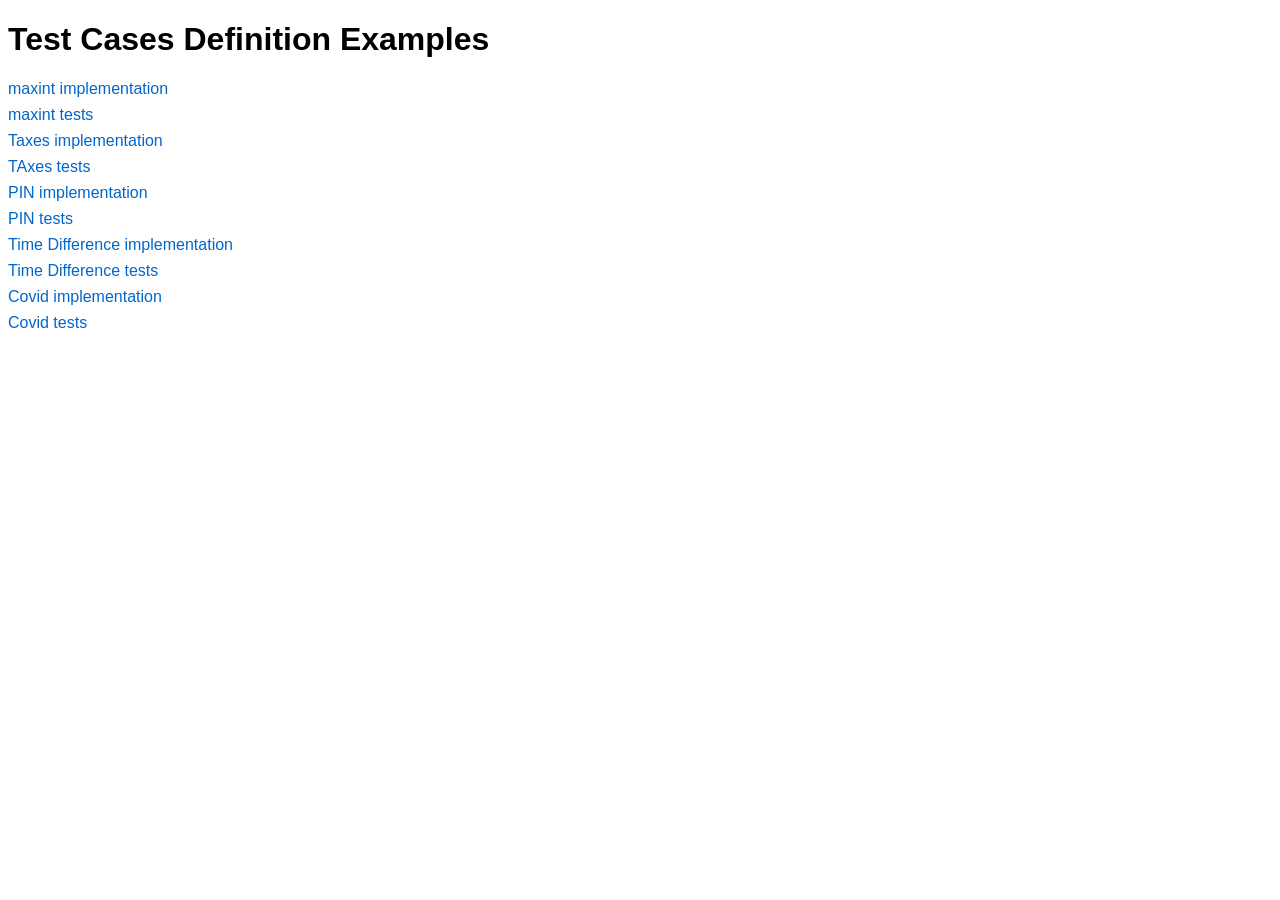
<file: index.html>
<!DOCTYPE html>
<html lang="es">
<head>
    <meta charset="UTF-8">
    <meta name="viewport" content="width=device-width, initial-scale=1.0">
    <title>Examples</title>
    <style>
        body { font-family: Arial, sans-serif; }
        ul { list-style-type: none; padding: 0; }
        li { margin: 8px 0; }
        a { text-decoration: none; color: #0066cc; }
        a:hover { text-decoration: underline; }
    </style>
</head>
<body>
    <h1>Test Cases Definition Examples</h1>
    <ul>
        <li><a href="maxint/index.html">maxint implementation</a></li>
        <li><a href="maxint/test.html">maxint tests</a></li>
        <li><a href="taxes/index.html">Taxes implementation</a></li>
        <li><a href="taxes/test.html">TAxes tests</a></li>
        <li><a href="pin/index.html">PIN implementation</a></li>
        <li><a href="pin/test.html">PIN tests</a></li>
        <li><a href="timedifference/index.html">Time Difference implementation</a></li>
        <li><a href="timedifference/test.html">Time Difference tests</a></li>
        <li><a href="covid/index.html">Covid implementation</a></li>
        <li><a href="covid/test.html">Covid tests</a></li>
    </ul>
</body>
</html>
</file>
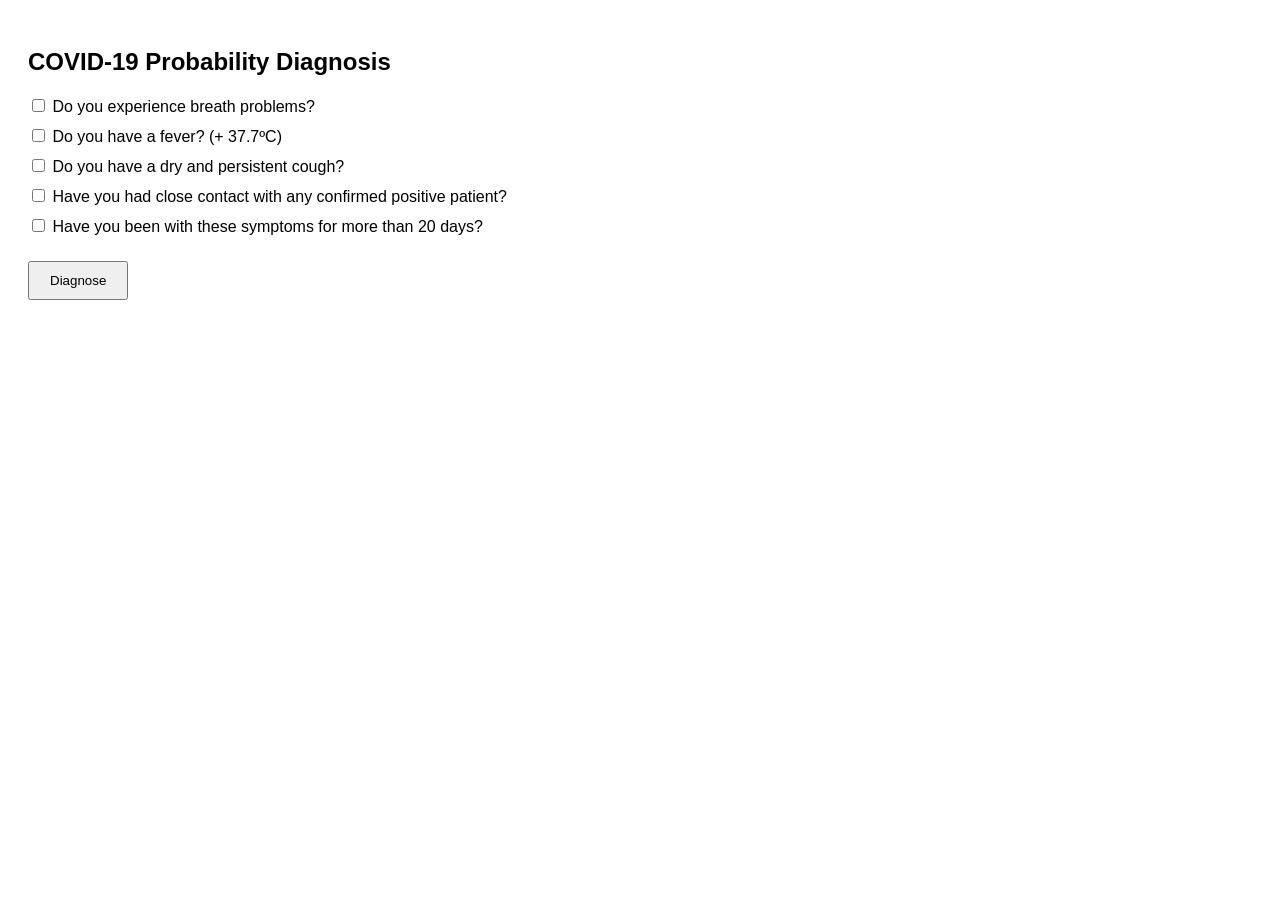
<file: covid/index.html>
<!DOCTYPE html>
<html lang="en">
<head>
  <meta charset="UTF-8">
  <meta name="viewport" content="width=device-width, initial-scale=1.0">
  <title>COVID-19 Diagnosis App</title>
  <link rel="stylesheet" href="style.css">
</head>
<body>

  <h2>COVID-19 Probability Diagnosis</h2>

  <div class="question">
    <label><input type="checkbox" id="breath"> Do you experience breath problems?</label>
  </div>
  <div class="question">
    <label><input type="checkbox" id="fever"> Do you have a fever? (+ 37.7ºC)</label>
  </div>
  <div class="question">
    <label><input type="checkbox" id="cough"> Do you have a dry and persistent cough?</label>
  </div>
  <div class="question">
    <label><input type="checkbox" id="contact"> Have you had close contact with any confirmed positive patient?</label>
  </div>
  <div class="question">
    <label><input type="checkbox" id="over20"> Have you been with these symptoms for more than 20 days?</label>
  </div>

  <button onclick="runDiagnosis()">Diagnose</button>

  <div class="result" id="result"></div>

  <script src="script.js"></script>
</body>
</html>
</file>
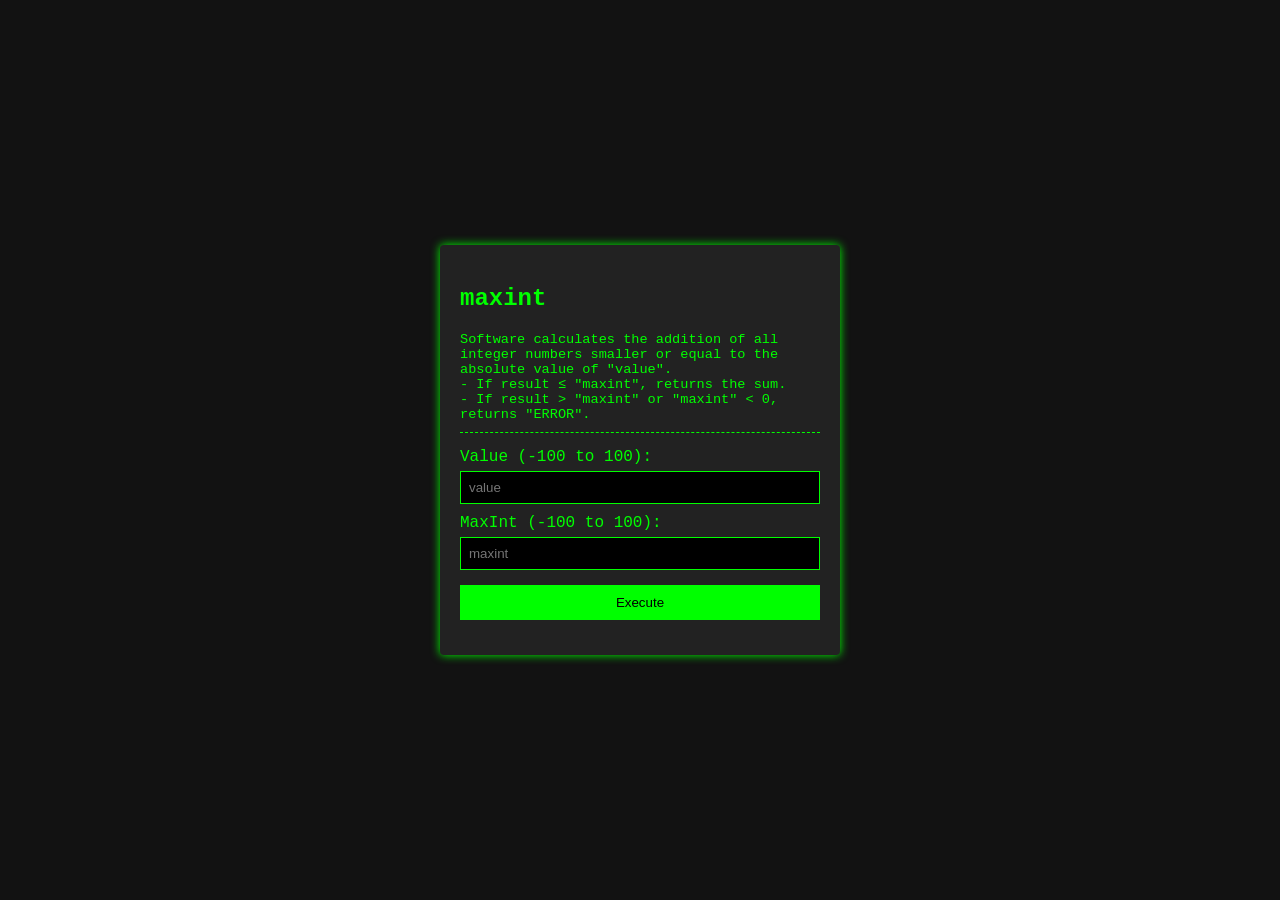
<file: maxint/index.html>
<!DOCTYPE html>
<html lang="en">
<head>
    <meta charset="UTF-8">
    <meta name="viewport" content="width=device-width, initial-scale=1.0">
    <title>maxint</title>
    <link rel="stylesheet" href="style.css">
</head>
<body>
<div class="container">
    <h2>maxint</h2>
    <div class="description">
        Software calculates the addition of all integer numbers smaller or equal to the absolute value of "value".<br>
        - If result ≤ "maxint", returns the sum.<br>
        - If result > "maxint" or "maxint" < 0, returns "ERROR".
    </div>
    <label for="value">Value (-100 to 100):</label>
    <input type="number" id="value" placeholder="value">
    
    <label for="maxint">MaxInt (-100 to 100):</label>
    <input type="number" id="maxint" placeholder="maxint">
    
    <button onclick="calculate()">Execute</button>
    <div id="result"></div>
</div>
<script src="script.js"></script>
</body>
</html>
</file>
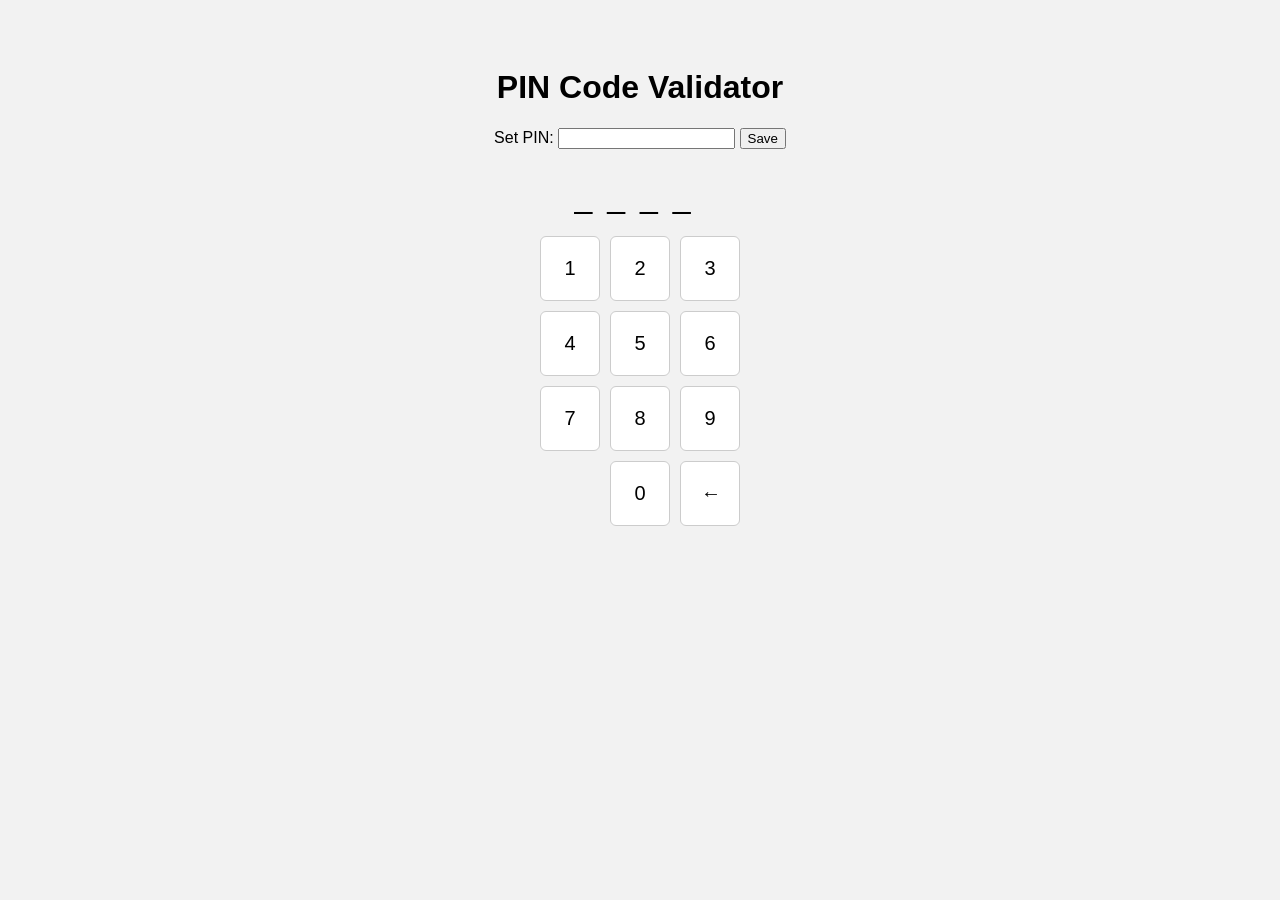
<file: pin/index.html>
<!DOCTYPE html>
<html lang="en">
<head>
  <meta charset="UTF-8">
  <title>PIN Code Validation App</title>
  <link rel="stylesheet" href="style.css">
</head>
<body>
  <h1>PIN Code Validator</h1>

  <div id="pin-setup">
    <label>Set PIN: <input type="password" id="set-pin" maxlength="4" /></label>
    <button onclick="savePIN()">Save</button>
  </div>

  <div id="display">____</div>
  <div class="keypad" id="keypad"></div>
  <div id="result"></div>

  <script src="script.js"></script>
</body>
</html>
</file>
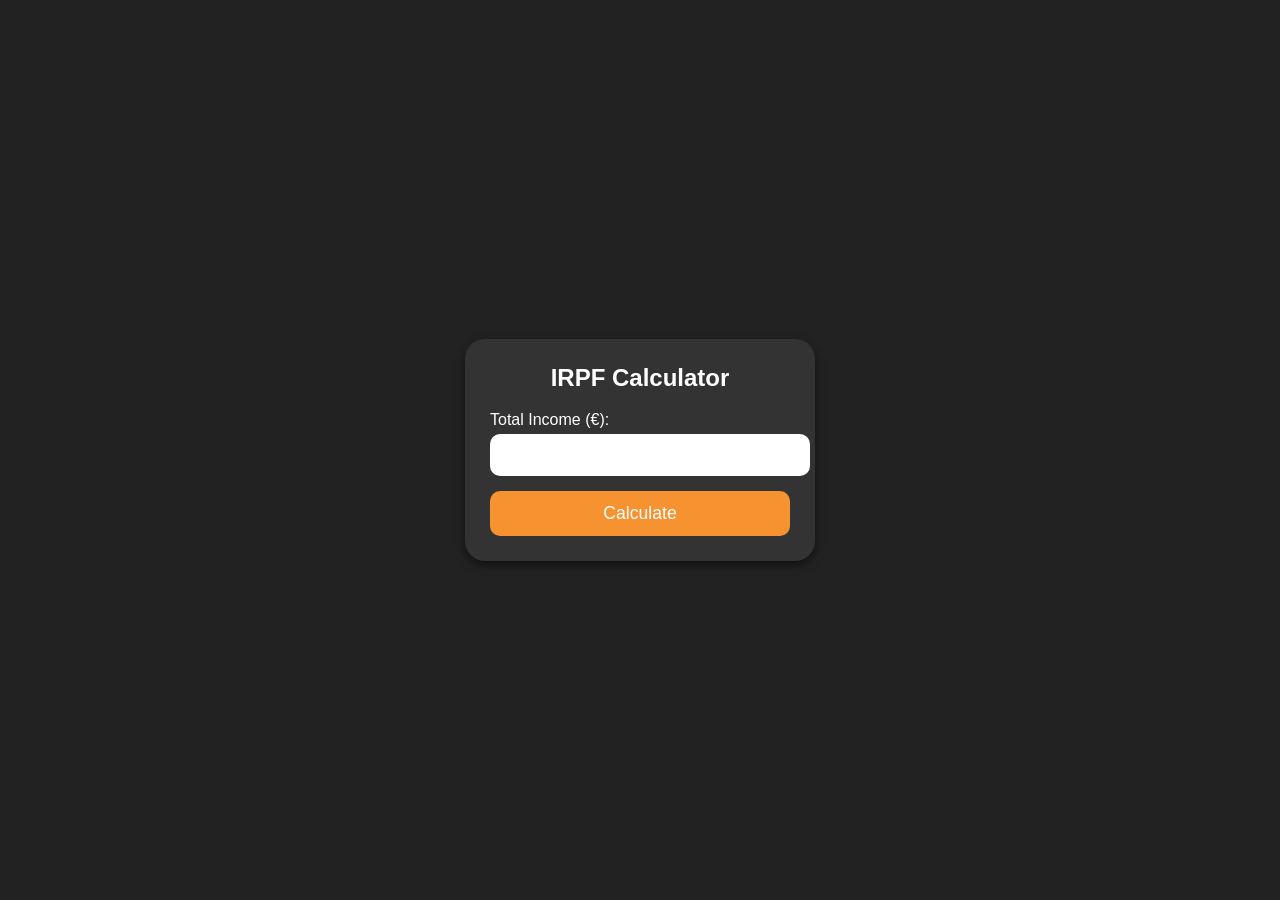
<file: taxes/index.html>
<!DOCTYPE html>
<html lang="en">
<head>
    <meta charset="UTF-8">
    <meta name="viewport" content="width=device-width, initial-scale=1.0">
    <title>IRPF Tax Calculator</title>
    <link rel="stylesheet" href="style.css">
</head>
<body>

<div class="calculator">
    <h2>IRPF Calculator</h2>

    <form id="taxForm">
        <label>
            Total Income (€):
            <input type="number" id="income" min="0" step="0.01" required>
        </label>

        <button type="submit">Calculate</button>
    </form>

    <div id="message"></div>
</div>

<script src="script.js"></script>
</body>
</html>
</file>
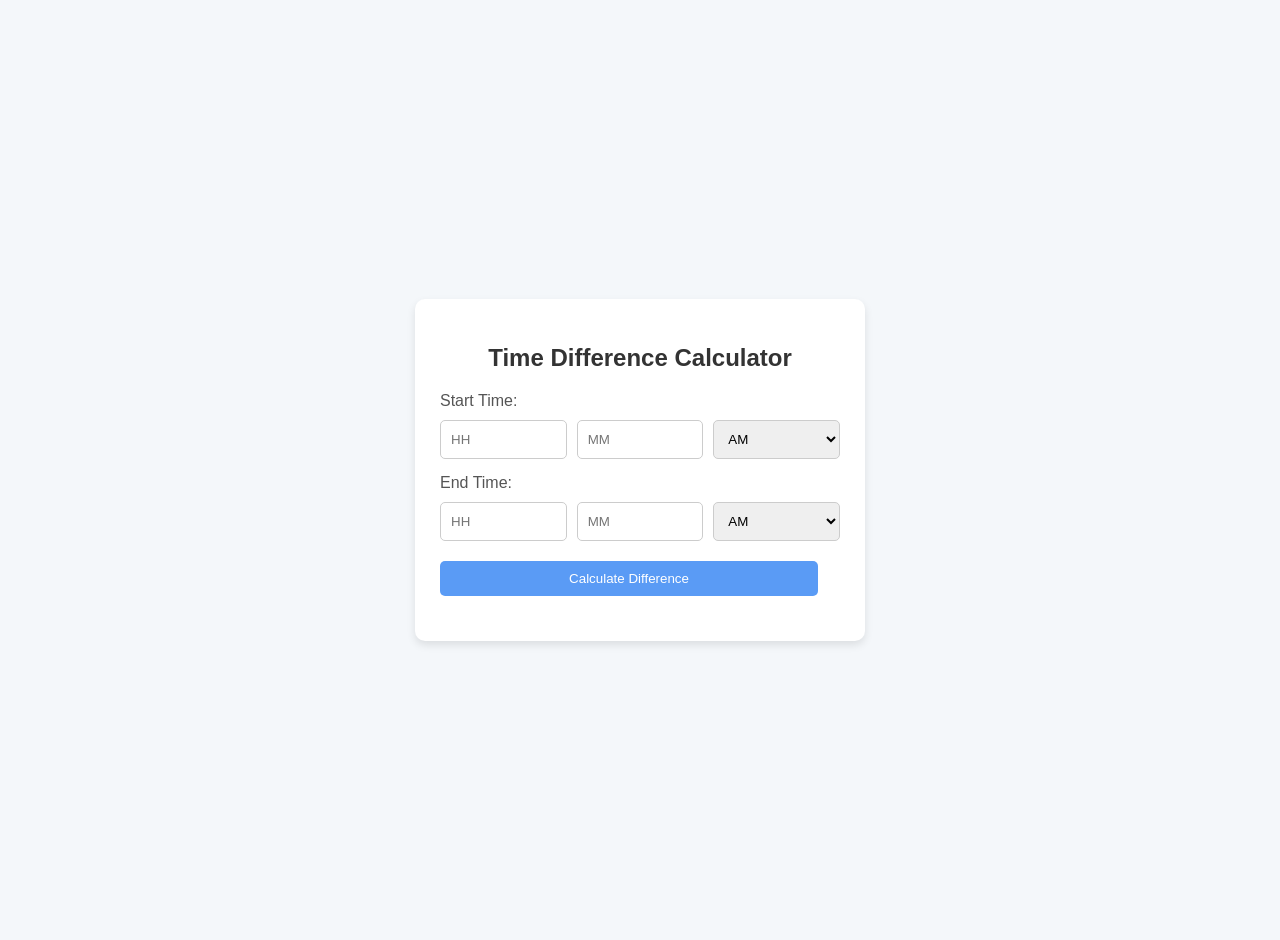
<file: timedifference/index.html>
<!DOCTYPE html>
<html lang="en">
<head>
    <meta charset="UTF-8">
    <meta name="viewport" content="width=device-width, initial-scale=1.0">
    <title>Time Difference Calculator</title>
    <link rel="stylesheet" href="style.css">
</head>
<body>
    <div class="container">
        <h2>Time Difference Calculator</h2>
        <div>
            <label>Start Time:</label>
            <div class="time-group">
                <input type="number" id="startHour" placeholder="HH" min="1" max="12">
                <input type="number" id="startMinute" placeholder="MM" min="0" max="59">
                <select id="startType">
                    <option value="AM">AM</option>
                    <option value="PM">PM</option>
                </select>
            </div>
        </div>
        <div>
            <label>End Time:</label>
            <div class="time-group">
                <input type="number" id="endHour" placeholder="HH" min="1" max="12">
                <input type="number" id="endMinute" placeholder="MM" min="0" max="59">
                <select id="endType">
                    <option value="AM">AM</option>
                    <option value="PM">PM</option>
                </select>
            </div>
        </div>
        <button onclick="calculateDifference()">Calculate Difference</button>
        <div class="result" id="result"></div>
    </div>
    <script src="script.js"></script>
</body>
</html>
</file>
<file: covid/style.css>
body { font-family: Arial, sans-serif; padding: 20px; }
.question { margin-bottom: 10px; }
button { margin-top: 15px; padding: 10px 20px; }
.result { margin-top: 20px; font-weight: bold; }
</file>
<file: maxint/style.css>
body {
    font-family: 'Courier New', Courier, monospace;
    background-color: #121212;
    color: #0f0;
    display: flex;
    justify-content: center;
    align-items: center;
    height: 100vh;
    margin: 0;
}
.container {
    background: #222;
    padding: 20px;
    border-radius: 4px;
    box-shadow: 0 0 10px #0f0;
    width: 360px;
}
label {
    display: block;
    margin-top: 10px;
}
input {
    background: #000;
    color: #0f0;
    border: 1px solid #0f0;
    padding: 8px;
    margin-top: 5px;
    width: 100%;
    box-sizing: border-box;
}
button {
    cursor: pointer;
    background-color: #0f0;
    color: #000;
    border: none;
    padding: 10px;
    margin-top: 15px;
    width: 100%;
    box-sizing: border-box;
}
#result {
    margin-top: 15px;
    font-weight: bold;
    text-align: center;
}
.description {
    font-size: 0.85em;
    margin-bottom: 15px;
    border-bottom: 1px dashed #0f0;
    padding-bottom: 10px;
}
</file>
<file: pin/style.css>
body {
  font-family: Arial, sans-serif;
  text-align: center;
  padding: 40px;
  background-color: #f2f2f2;
}
#pin-setup {
  margin-bottom: 30px;
}
#display {
  font-size: 32px;
  letter-spacing: 15px;
  margin: 20px;
}
.keypad {
  display: grid;
  grid-template-columns: repeat(3, 60px);
  gap: 10px;
  justify-content: center;
  margin: 20px 0;
}
.key {
  padding: 20px;
  font-size: 20px;
  background-color: #ffffff;
  border: 1px solid #ccc;
  cursor: pointer;
  border-radius: 6px;
  transition: background 0.2s;
}
.key:hover {
  background-color: #ddd;
}
#result {
  margin-top: 20px;
  font-weight: bold;
  font-size: 18px;
}
</file>
<file: taxes/style.css>
body {
    font-family: 'Helvetica Neue', Helvetica, Arial, sans-serif;
    background-color: #222;
    color: white;
    display: flex;
    justify-content: center;
    align-items: center;
    height: 100vh;
    margin: 0;
}
.calculator {
    background-color: #333;
    padding: 25px;
    border-radius: 20px;
    box-shadow: 0 4px 10px rgba(0,0,0,0.5);
    width: 300px;
}
.calculator h2 {
    text-align: center;
    margin-top: 0;
}
input[type='number'] {
    width: 100%;
    padding: 10px;
    margin-top: 5px;
    margin-bottom: 15px;
    border-radius: 10px;
    border: none;
    text-align: right;
    font-size: 1.2em;
}
label {
    display: block;
    margin-top: 10px;
}
button {
    width: 100%;
    padding: 12px;
    border-radius: 10px;
    border: none;
    background-color: #f79231;
    color: white;
    font-size: 1.1em;
    cursor: pointer;
}
button:hover {
    background-color: #e6842a;
}
.result, .error {
    margin-top: 20px;
    text-align: center;
    font-size: 1.2em;
    font-weight: bold;
}
.error {
    color: #ff5555;
}
</file>
<file: timedifference/style.css>
body { 
    font-family: 'Segoe UI', Tahoma, Geneva, Verdana, sans-serif; 
    background-color: #f4f7fa; 
    margin: 0;
    padding: 20px;
    display: flex;
    justify-content: center;
    align-items: center;
    height: 100vh;
}
.container { 
    max-width: 400px; 
    width: 100%;
    background-color: #ffffff;
    padding: 25px;
    border-radius: 10px;
    box-shadow: 0 4px 8px rgba(0,0,0,0.1);
}
h2 {
    text-align: center;
    color: #333;
}
input, select, button { 
    padding: 10px; 
    margin-top: 10px;
    width: calc(100% - 22px); 
    border: 1px solid #ccc;
    border-radius: 5px;
    box-sizing: border-box;
}
button {
    background-color: #5a9bf5;
    color: white;
    cursor: pointer;
    border: none;
    margin-top: 20px;
}
button:hover {
    background-color: #4a8ae6;
}
.result { 
    margin-top: 20px; 
    font-weight: bold; 
    text-align: center;
    color: #444;
}
label {
    display: block;
    margin-top: 15px;
    color: #555;
}
.time-group {
    display: flex;
    gap: 10px;
}
.time-group input, .time-group select {
    flex: 1;
}
</file>
